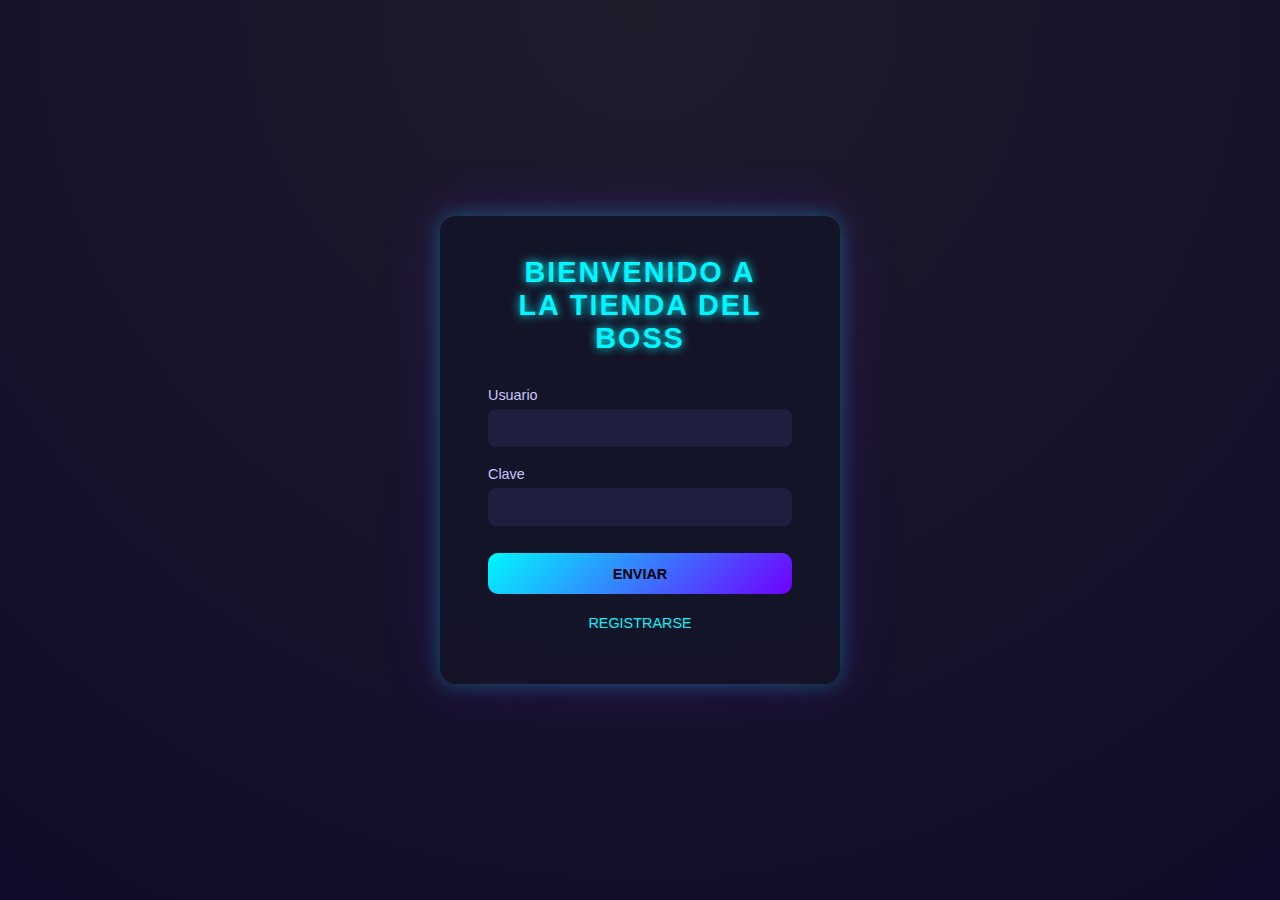
<file: apache/static/index.html>
<!DOCTYPE html>
<html lang="en">

<head>
    <meta charset="UTF-8">
    <meta http-equiv="X-UA-Compatible" content="IE=edge">
    <meta name="viewport" content="width=device-width, initial-scale=1.0">
    <meta http-equiv="Cache-Control" content="no-cache, no-store, must-revalidate">
    <meta http-equiv="Pragma" content="no-cache">
    <meta http-equiv="Expires" content="0">
    <meta http-equiv="Last-Modified" content="0">
    <link rel="stylesheet" href="css/index.css">
    <title>Login - Tienda del boss</title>
    <style>
        .error {
            display: none;
            color: red;
        }
    </style>
    <script>
        var myHeaders = new Headers();
        myHeaders.append("Content-Type", "application/json");
        
        function conectar() {
            document.getElementsByClassName("error")[0].style.display = "none";
            var raw = JSON.stringify({
                "username": document.getElementById("username").value,
                "password": document.getElementById("password").value
            });
            var requestOptions = {
                method: 'POST',
                headers: myHeaders,
                body: raw
            };

            fetch("/api/usuarios/login", requestOptions)
                .then(response => response.json())
                .then(result => {
                    if (result.status == "OK") {
                        localStorage.setItem("token",result.token);
                        location.href = "videojuego.html";
                    } else {
                        document.getElementsByClassName("error")[0].style.display = "block";
                    }
                })
                .catch(error => console.log('error', error));
        }
    </script>
</head>

<body>
    <div class="login-container">
        <h1>BIENVENIDO A <br>LA TIENDA DEL BOSS</h1>

        <label>Usuario</label>
        <input type="text" name="username" id="username">

        <label>Clave</label>
        <input type="password" name="password" id="password">

        <p id="errorLogin" class="error">Usuario o clave incorrectos</p>

        <button type="button" class="btn-login" onclick="conectar()">ENVIAR</button>
        <button type="button" class="btn-register" onclick="location.href='registro.html'">
            REGISTRARSE
        </button>
    </div>
</body>

</html>
</file>
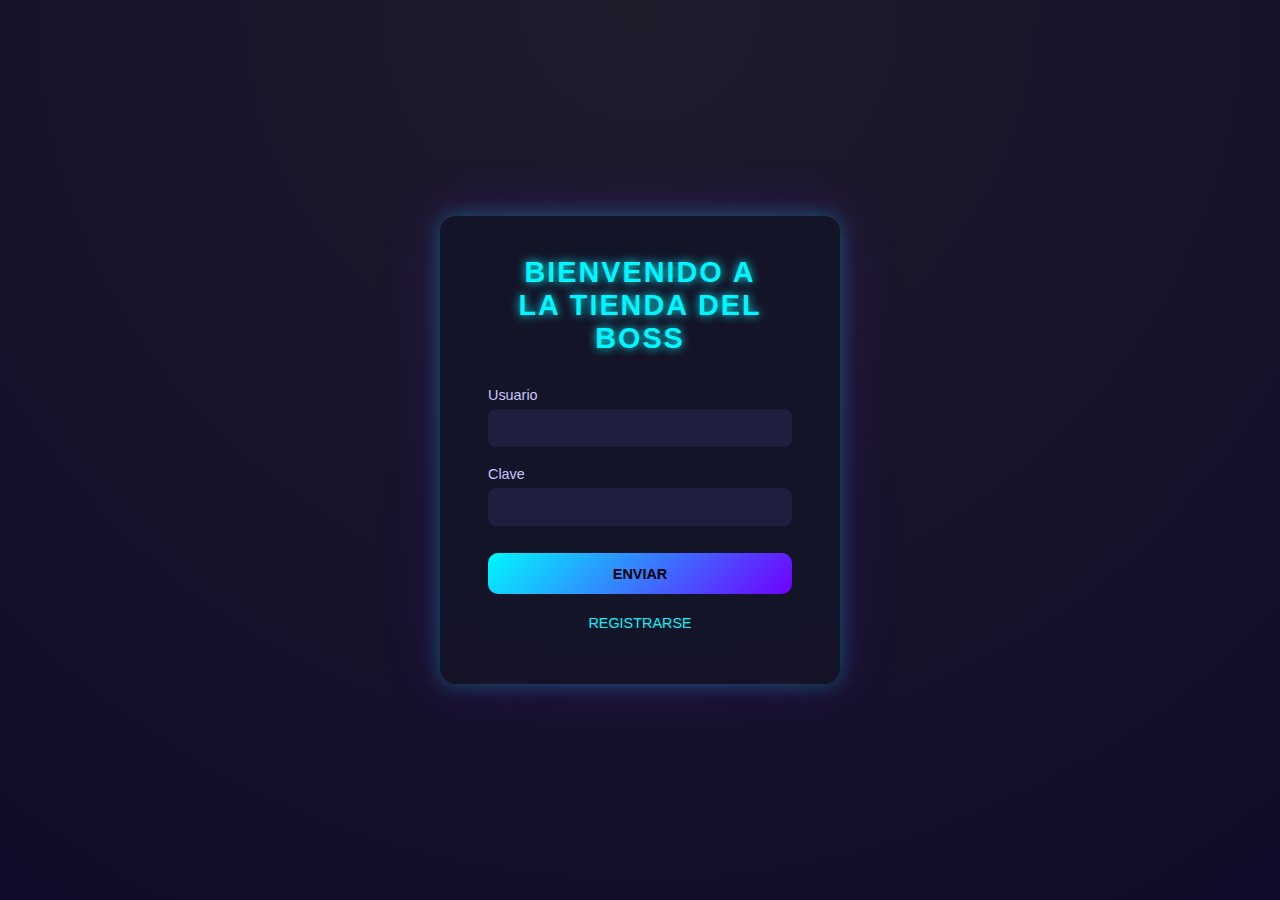
<file: apache/static/ficheros.html>
<!DOCTYPE html>
<html lang="en">

<head>
    <meta charset="UTF-8">
    <meta http-equiv="X-UA-Compatible" content="IE=edge">
    <meta name="viewport" content="width=device-width, initial-scale=1.0">
    <meta http-equiv="Cache-Control" content="no-cache, no-store, must-revalidate">
    <meta http-equiv="Pragma" content="no-cache">
    <meta http-equiv="Expires" content="0">
    <meta http-equiv="Last-Modified" content="0">
    <link rel="stylesheet" href="css/ficheros.css">
    <title>Document</title>
    <script>
        var myHeaders = new Headers();
        //myHeaders.append("Content-Type", "application/json");

        let token = localStorage.getItem("token");
        if (!token) {
            alert("Debes iniciar sesión");
            window.location.href = "index.html";
        }

        myHeaders.append("Authorization", "Bearer " + token);

        function enviarArchivo() {
            const formData = new FormData();
            formData.append('fichero', document.getElementById("fichero").files[0]);
            formData.append('nombre', document.getElementById("nombre").value);
            var requestOptions = {
                method: 'POST',
                body: formData,
                headers: myHeaders,
            };

            fetch("/api/ficheros/", requestOptions)
                .then(response => response.json())
                .then(result => {
                    if (result.status == "OK") {
                        alert("archivo subido correctamente");
                        location.href = "index.html"
                    } else {
                        alert("El archivo no ha podido subirse");
                    }
                })
                .catch(error => {
                    console.log('error', error);
                    alert("Ha habido un error al recuperar el archivo. Refresque la página")
                });
        }

        function verArchivo() {
            var requestOptions = {
                method: 'GET',
                headers: myHeaders,
            };

            fetch("/api/ficheros/" + document.getElementById("nombreArchivo").value, requestOptions)
                .then(response => response.json())
                .then(result => {
                    if (result.status == "ERROR") {
                        alert(result.message)
                        return
                    }
                    document.getElementById("contenidoArchivo").innerText = result.contenido;
                })
                .catch(error => {
                    console.log('error', error);
                    alert("Ha habido un error al recuperar el archivo. Refresque la página")
                });
        }

    </script>
</head>

<body>
    <section class="section">
        <div class="container">

            <h1 class="title">📤 Subir un archivo</h1>

            <div class="box">
                <label>Nombre del archivo</label>
                <input class="input" type="text" id="nombre">

                <label>Archivo</label>
                <input class="input" type="file" id="fichero">

                <button class="button is-success mt-3" onclick="enviarArchivo()">
                    Subir archivo
                </button>
            </div>

            <h1 class="title mt-5">📄 Ver contenido de un archivo</h1>

            <div class="box">
                <label>Nombre del archivo</label>
                <input class="input" type="text" id="nombreArchivo">

                <button class="button is-info mt-3" onclick="verArchivo()">
                    Ver contenido
                </button>

                <label class="mt-3">Contenido</label>
                <textarea class="textarea" id="contenidoArchivo"></textarea>
            </div>

            <div class="volver-container">
                <button class="button button-volver" onclick="window.history.back()">
                    Volver
                </button>
            </div>

        </div>
    </section>
</body>

</html>
</file>
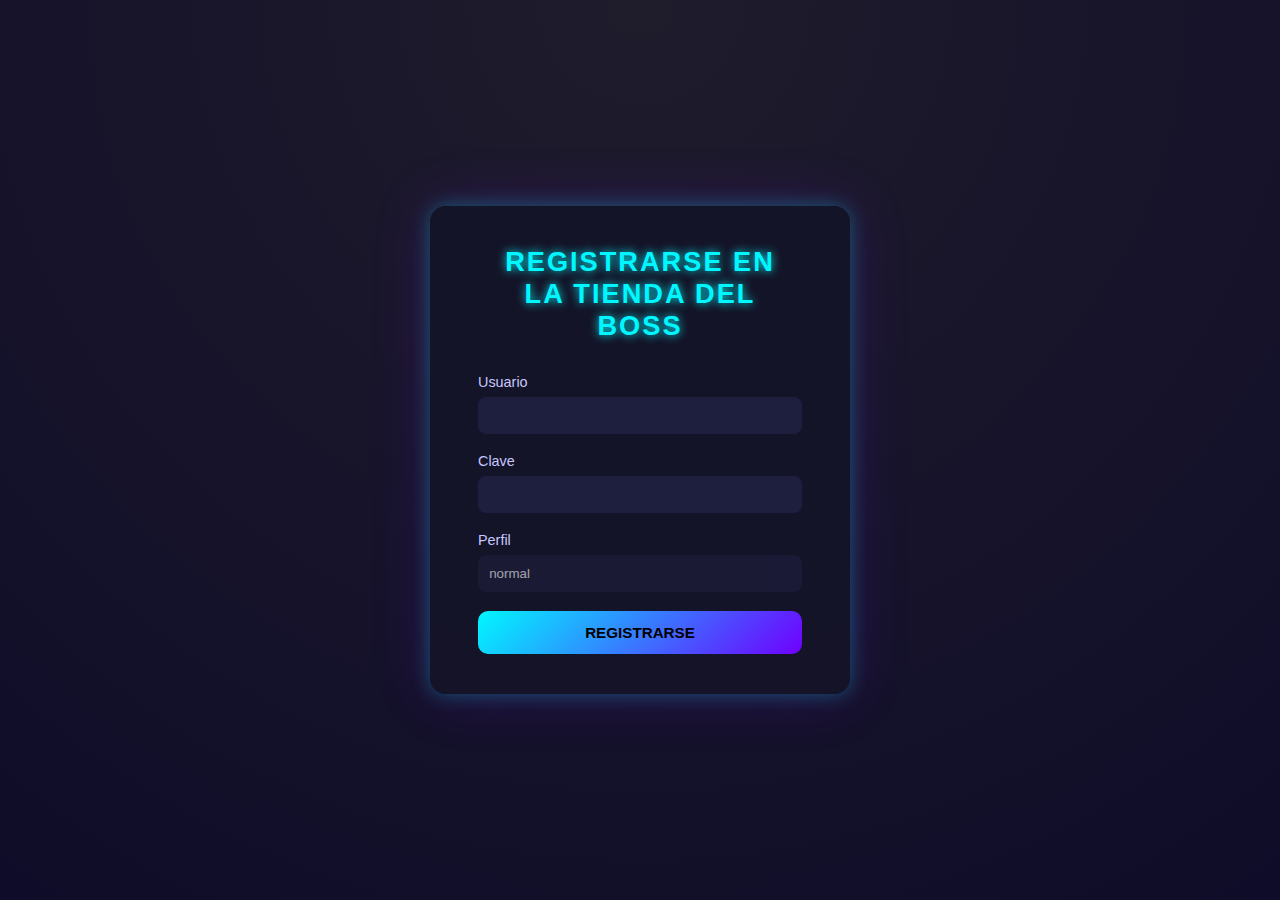
<file: apache/static/registro.html>
<!DOCTYPE html>
<html lang="en">
<head>
    <meta charset="UTF-8">
    <meta http-equiv="X-UA-Compatible" content="IE=edge">
    <meta name="viewport" content="width=device-width, initial-scale=1.0">
    <meta http-equiv="Cache-Control" content="no-cache, no-store, must-revalidate">
    <meta http-equiv="Pragma" content="no-cache">
    <meta http-equiv="Expires" content="0">
    <meta http-equiv="Last-Modified" content="0">

    <title>Registro - Tienda del boss</title>

    <link rel="stylesheet" href="css/registro.css">

    <script>
        var myHeaders = new Headers();
        myHeaders.append("Content-Type", "application/json");

        function conectar(){
            document.getElementById("errorRegistro").style.display = "none";

            var raw = JSON.stringify({
                "username": document.getElementById("username").value,
                "password": document.getElementById("password").value,
                "profile": document.getElementById("profile").value
            });

            fetch("/api/usuarios/registro", {
                method: 'POST',
                headers: myHeaders,
                body: raw
            })
            .then(response => response.json())
            .then(result => {
                if (result.status === "OK"){
                    alert("Usuario registrado correctamente");
                    location.href = "index.html";
                } else {
                    document.getElementById("errorRegistro").style.display = "block";
                }
            })
            .catch(error => console.log('error', error));
        }
    </script>
</head>

<body>
    <div class="register-container">
        <h1>REGISTRARSE EN <br>LA TIENDA DEL BOSS</h1>

        <label>Usuario</label>
        <input type="text" id="username" required>

        <label>Clave</label>
        <input type="password" id="password" required>

        <label>Perfil</label>
        <input type="text" id="profile" value="normal" disabled>

        <p id="errorRegistro" class="error">El usuario ya existe</p>

        <button type="button" class="btn-register" onclick="conectar()">
            REGISTRARSE
        </button>
    </div>
</body>
</html>
</file>
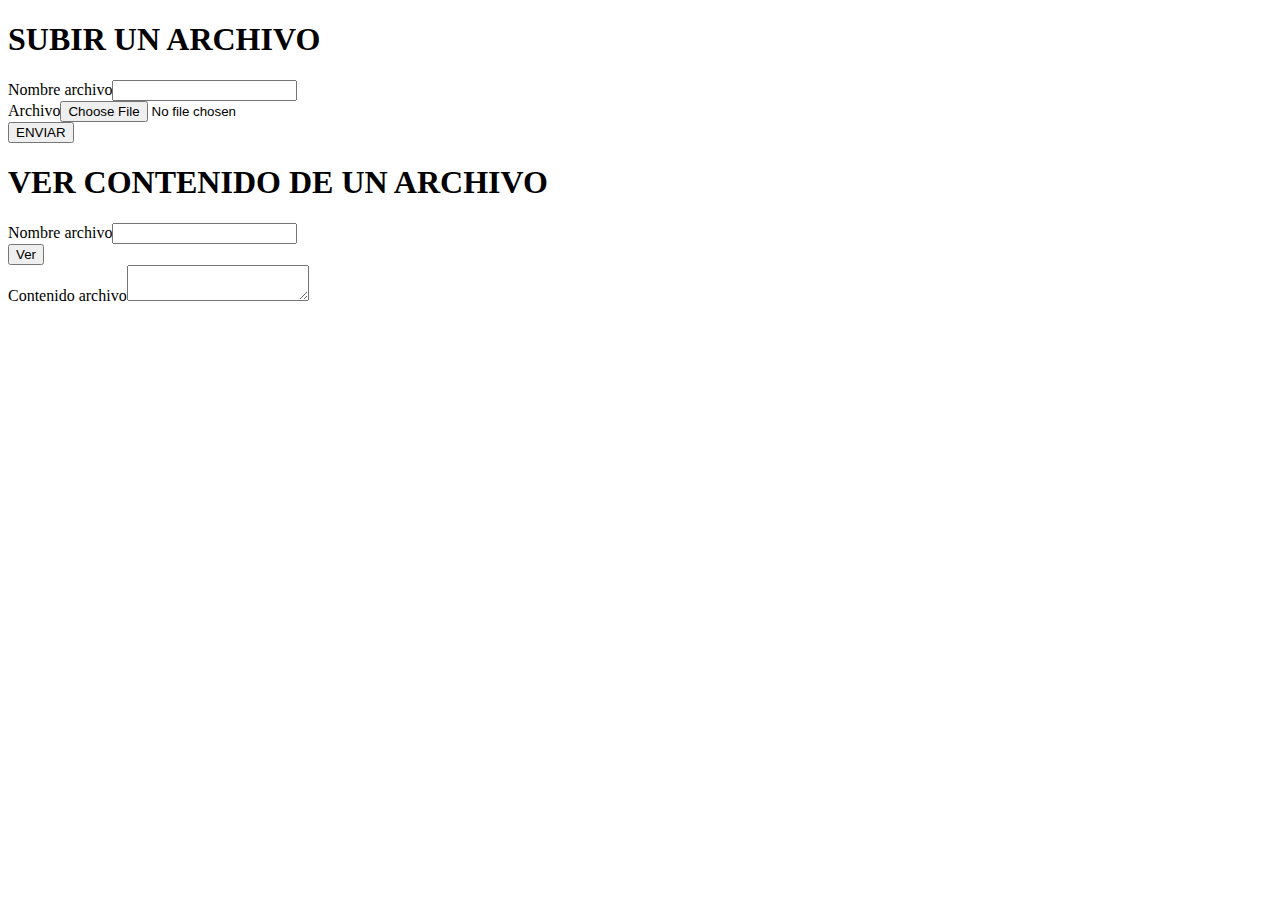
<file: api/web/static/ficheros.html>
<!DOCTYPE html>
<html lang="en">
<head>
    <meta charset="UTF-8">
    <meta http-equiv="X-UA-Compatible" content="IE=edge">
    <meta name="viewport" content="width=device-width, initial-scale=1.0">
        <meta http-equiv="Cache-Control" content="no-cache, no-store, must-revalidate">
    <meta http-equiv="Pragma" content="no-cache">
    <meta http-equiv="Expires" content="0">
    <meta http-equiv="Last-Modified" content="0">
    <title>Document</title>
    <script>
        var myHeaders = new Headers();
        myHeaders.append("Content-Type", "application/json");
        function enviarArchivo(){
            const formData = new FormData();
            formData.append('fichero',document.getElementById("fichero").files[0]);
            formData.append('nombre',document.getElementById("nombre").value);
            var requestOptions = {
                method: 'POST',
                body: formData
            };

            fetch("/api/ficheros/", requestOptions)
                .then(response => response.json())
                .then(result => {
                    if (result.status == "OK"){
                        alert("archivo subido correctamente");
                        location.href="index.html"
                    } else {
                        alert("El archivo no ha podido subirse");
                    }
                })
                .catch(error => {
                    console.log('error', error);
                    alert("Ha habido un error al recuperar el archivo. Refresque la página")
                });
        }

        function verArchivo(){
            var requestOptions = {
                method: 'GET',
            };

            fetch("/api/ficheros/" + document.getElementById("nombreArchivo").value, requestOptions)
                .then(response => response.text())
                .then(result => {
                    document.getElementById("contenidoArchivo").innerText=result;
                })
                .catch(error => {
                    console.log('error', error);
                    alert("Ha habido un error al recuperar el archivo. Refresque la página")
                });
        }
 
    </script>
</head>
<body>
    <h1>SUBIR UN ARCHIVO</h1>
        <label>Nombre archivo</label><input type="text" name="nombre" id="nombre"><br>
        <label>Archivo</label><input type="file" name="fichero" id="fichero"><br>
        <button type="button" onclick="enviarArchivo()">ENVIAR</button><br>
    <h1>VER CONTENIDO DE UN ARCHIVO</h1>
    <label>Nombre archivo</label><input type="text" name="nombreArchivo" id="nombreArchivo"><br>
    <button type="button" onclick="verArchivo()">Ver</button><br>
    <label>Contenido archivo</label><textarea id="contenidoArchivo"></textarea><br>

</body>
</html>
</file>
<file: apache/static/css/ficheros.css>
/* FONDO GENERAL */
body {
    background: linear-gradient(135deg, #0f2027, #203a43, #2c5364);
    min-height: 100vh;
    color: #fff;
}

/* TITULOS */
.title {
    text-align: center;
    color: #00f7ff;
    text-shadow: 0 0 8px #6f00ff;
}

/* CAJAS */
.box {
    max-width: 600px;
    margin: 0 auto 2rem auto;
    background: rgba(0, 0, 0, 0.7);
    border-radius: 15px;
    box-shadow: 0 0 20px rgba(0, 247, 255, 0.3);
    padding: 2rem;
}

.box label {
    display: block;
    margin-bottom: 0.5rem;
    font-weight: bold;
}

.box .input,
.box .textarea {
    margin-bottom: 1rem;
}

/* INPUTS */
.input,
.textarea {
    margin-bottom: 1rem;
    background: rgba(255, 255, 255, 0.1);
    border: 1px solid #00f7ff;
    color: #fff;
    border-radius: 8px;
}

.input:focus,
.textarea:focus {
    outline: none;
    box-shadow: 0 0 10px #00f7ff;
    border-color: #6f00ff;
}

/* TEXTAREA */
.textarea {
    min-height: 150px;
    resize: vertical;
}

/* BOTONES */
.button {
    font-weight: bold;
    border-radius: 10px;
    transition: all 0.3s ease;
}

.button.is-success {
    background: linear-gradient(135deg, #00f7ff, #6f00ff);
    color: #000;
    box-shadow: 0 0 10px #00f7ff;
}

.button.is-info {
    background: linear-gradient(135deg, #ff7f50, #ff1493);
    color: #fff;
    box-shadow: 0 0 10px #ff1493;
}

.button:hover {
    transform: scale(1.05);
}

.volver-container {
    text-align: center;
    margin-top: 2rem;
    margin-bottom: 3rem;
}

.button-volver {
    font-size: 1rem;
    padding: 0.6rem 1.5rem;
    background: linear-gradient(135deg, #ffb347, #ffcc33);
    color: #000;
    box-shadow: 0 0 15px #ffcc33;
    font-weight: bold;
    border-radius: 12px;
    transition: all 0.3s ease;
}

.button-volver:hover {
    transform: scale(1.1);
    box-shadow: 0 0 25px #ffcc33;
}
</file>
<file: apache/static/css/index.css>
/* RESET BÁSICO */
* {
    margin: 0;
    padding: 0;
    box-sizing: border-box;
    font-family: 'Segoe UI', Tahoma, Geneva, Verdana, sans-serif;
}

/* FONDO GAMER */
body {
    min-height: 100vh;
    background: radial-gradient(circle at top, #1f1c2c, #0f0c29);
    display: flex;
    justify-content: center;
    align-items: center;
    color: #fff;
}

/* CONTENEDOR LOGIN */
.login-container {
    background: rgba(20, 20, 40, 0.95);
    padding: 2.5rem 3rem;
    border-radius: 16px;
    width: 100%;
    max-width: 400px;
    box-shadow:
        0 0 20px rgba(0, 255, 255, 0.3),
        0 0 60px rgba(140, 0, 255, 0.2);
    animation: fadeIn 1s ease;
}

/* TITULO */
.login-container h1 {
    text-align: center;
    margin-bottom: 2rem;
    font-size: 1.8rem;
    letter-spacing: 2px;
    color: #00f7ff;
    text-shadow: 0 0 10px #00f7ff;
}

/* LABELS */
.login-container label {
    display: block;
    margin-bottom: 0.4rem;
    font-size: 0.9rem;
    color: #c7c7ff;
}

/* INPUTS */
.login-container input {
    width: 100%;
    padding: 0.7rem;
    margin-bottom: 1.2rem;
    border-radius: 8px;
    border: none;
    outline: none;
    background: #1e1e3f;
    color: #fff;
    transition: all 0.3s ease;
}

.login-container input:focus {
    box-shadow: 0 0 10px #00f7ff;
    background: #26265c;
}

/* BOTONES */
.login-container button {
    width: 100%;
    padding: 0.8rem;
    margin-top: 0.5rem;
    border-radius: 10px;
    border: none;
    font-size: 0.9rem;
    cursor: pointer;
    transition: all 0.3s ease;
}

/* BOTON LOGIN */
.btn-login {
    background: linear-gradient(135deg, #00f7ff, #6f00ff);
    color: #000;
    font-weight: bold;
}

.btn-login:hover {
    transform: translateY(-2px);
    box-shadow: 0 0 15px #00f7ff;
}

/* BOTON REGISTRO */
.btn-register {
    background: transparent;
    color: #00f7ff;
    border: 1px solid #00f7ff;
}

.btn-register:hover {
    background: #00f7ff;
    color: #000;
}

/* ERROR */
.error {
    display: none;
    margin-bottom: 1rem;
    color: #ff4d4d;
    text-align: center;
    font-size: 0.85rem;
}

/* ANIMACION */
@keyframes fadeIn {
    from {
        opacity: 0;
        transform: scale(0.95);
    }
    to {
        opacity: 1;
        transform: scale(1);
    }
}
</file>
<file: apache/static/css/registro.css>
/* RESET */
* {
    margin: 0;
    padding: 0;
    box-sizing: border-box;
    font-family: 'Segoe UI', Tahoma, Geneva, Verdana, sans-serif;
}

/* FONDO */
body {
    min-height: 100vh;
    background: radial-gradient(circle at top, #1f1c2c, #0f0c29);
    display: flex;
    justify-content: center;
    align-items: center;
    color: #fff;
}

/* CONTENEDOR */
.register-container {
    background: rgba(20, 20, 40, 0.95);
    padding: 2.5rem 3rem;
    border-radius: 16px;
    width: 100%;
    max-width: 420px;
    box-shadow:
        0 0 20px rgba(0, 255, 255, 0.3),
        0 0 60px rgba(140, 0, 255, 0.2);
    animation: fadeIn 1s ease;
}

/* TITULO */
.register-container h1 {
    text-align: center;
    margin-bottom: 2rem;
    font-size: 1.7rem;
    letter-spacing: 2px;
    color: #00f7ff;
    text-shadow: 0 0 10px #00f7ff;
}

/* LABEL */
.register-container label {
    display: block;
    margin-bottom: 0.4rem;
    font-size: 0.9rem;
    color: #c7c7ff;
}

/* INPUTS */
.register-container input {
    width: 100%;
    padding: 0.7rem;
    margin-bottom: 1.2rem;
    border-radius: 8px;
    border: none;
    outline: none;
    background: #1e1e3f;
    color: #fff;
    transition: all 0.3s ease;
}

.register-container input:focus {
    box-shadow: 0 0 10px #00f7ff;
    background: #26265c;
}

.register-container input:disabled {
    opacity: 0.6;
    cursor: not-allowed;
}

/* BOTON */
.btn-register {
    width: 100%;
    padding: 0.8rem;
    border-radius: 10px;
    border: none;
    font-size: 0.95rem;
    cursor: pointer;
    background: linear-gradient(135deg, #00f7ff, #6f00ff);
    color: #000;
    font-weight: bold;
    transition: all 0.3s ease;
}

.btn-register:hover {
    transform: translateY(-2px);
    box-shadow: 0 0 15px #00f7ff;
}

/* ERROR */
.error {
    display: none;
    margin-bottom: 1rem;
    color: #ff4d4d;
    text-align: center;
    font-size: 0.85rem;
}

/* ANIMACION */
@keyframes fadeIn {
    from {
        opacity: 0;
        transform: scale(0.95);
    }
    to {
        opacity: 1;
        transform: scale(1);
    }
}
</file>
